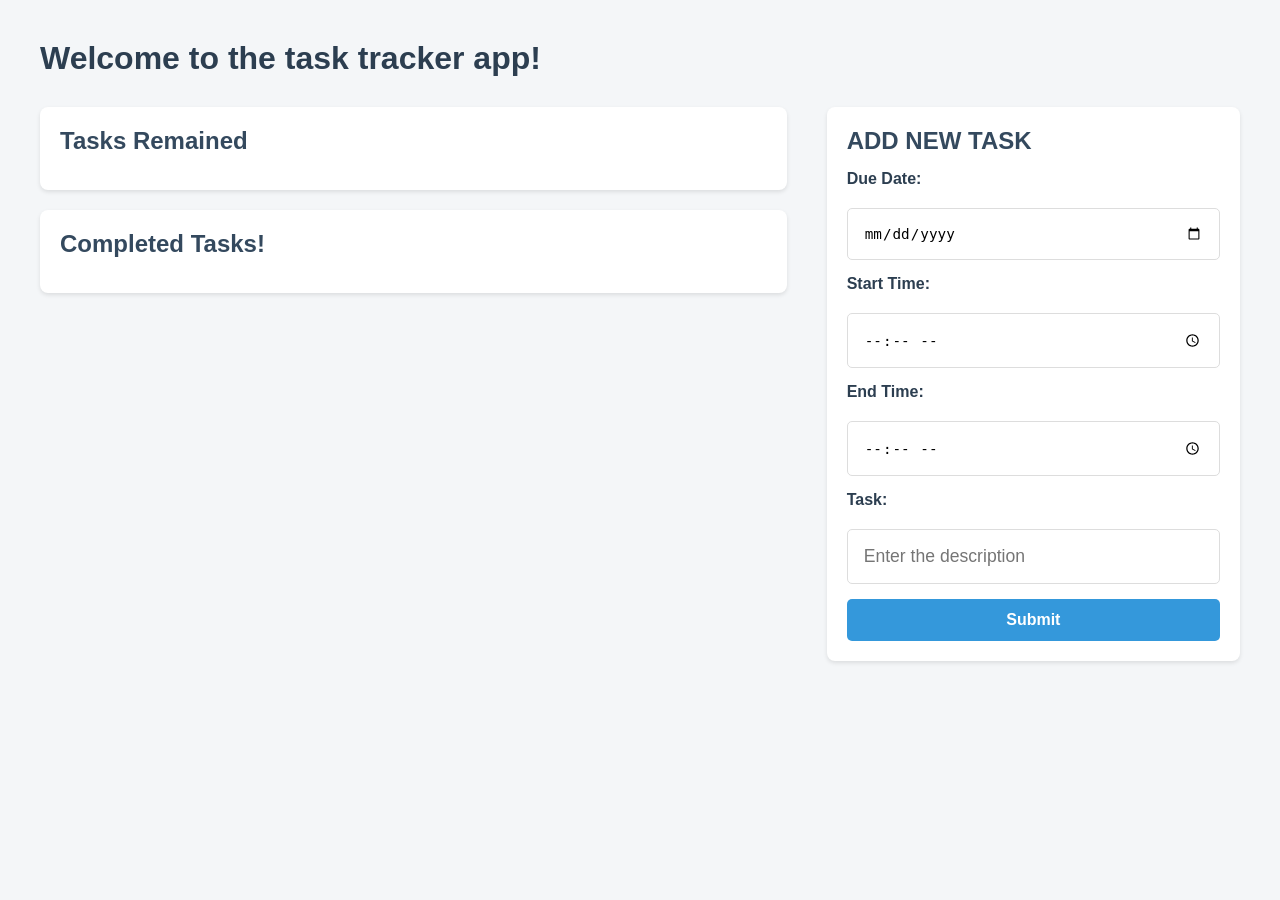
<file: index.html>
<!DOCTYPE html>
<html lang="en">
<head>
    <meta charset="UTF-8">
    <meta name="viewport" content="width=device-width, initial-scale=1.0">
    <title>Task Tracker</title>
    <link rel="stylesheet" href="style.css">
</head>
<body>

<header>
    <h1>Welcome to the task tracker app!</h1>
</header>

<main>
    <div class="task-columns">

        <section class="remained-tasks">
            <h2>Tasks Remained</h2>
            <ul id="remaining-list"></ul>
        </section>

        <section class="completed-tasks">
            <h2>Completed Tasks!</h2>
            <ul id="completed-list"></ul>
        </section>

    </div>

    <aside class="new-tasks">
        <h2>ADD NEW TASK</h2>
        <form id="task-form">
            <label for="date">Due Date:</label>
            <input id="date" type="date">

            <label for="start-time">Start Time: </label>
            <input id="start-time" type="time">

            <label for="end-time">End Time: </label>
            <input id="end-time" type="time">

            <label for="add_new_task">Task:</label>
            <input type="text" id="add_new_task" placeholder="Enter the description">

            <input type="submit" value="Submit">
        </form>
    </aside>
</main>

<script src="script.js"></script>
</body>
</html>
</file>
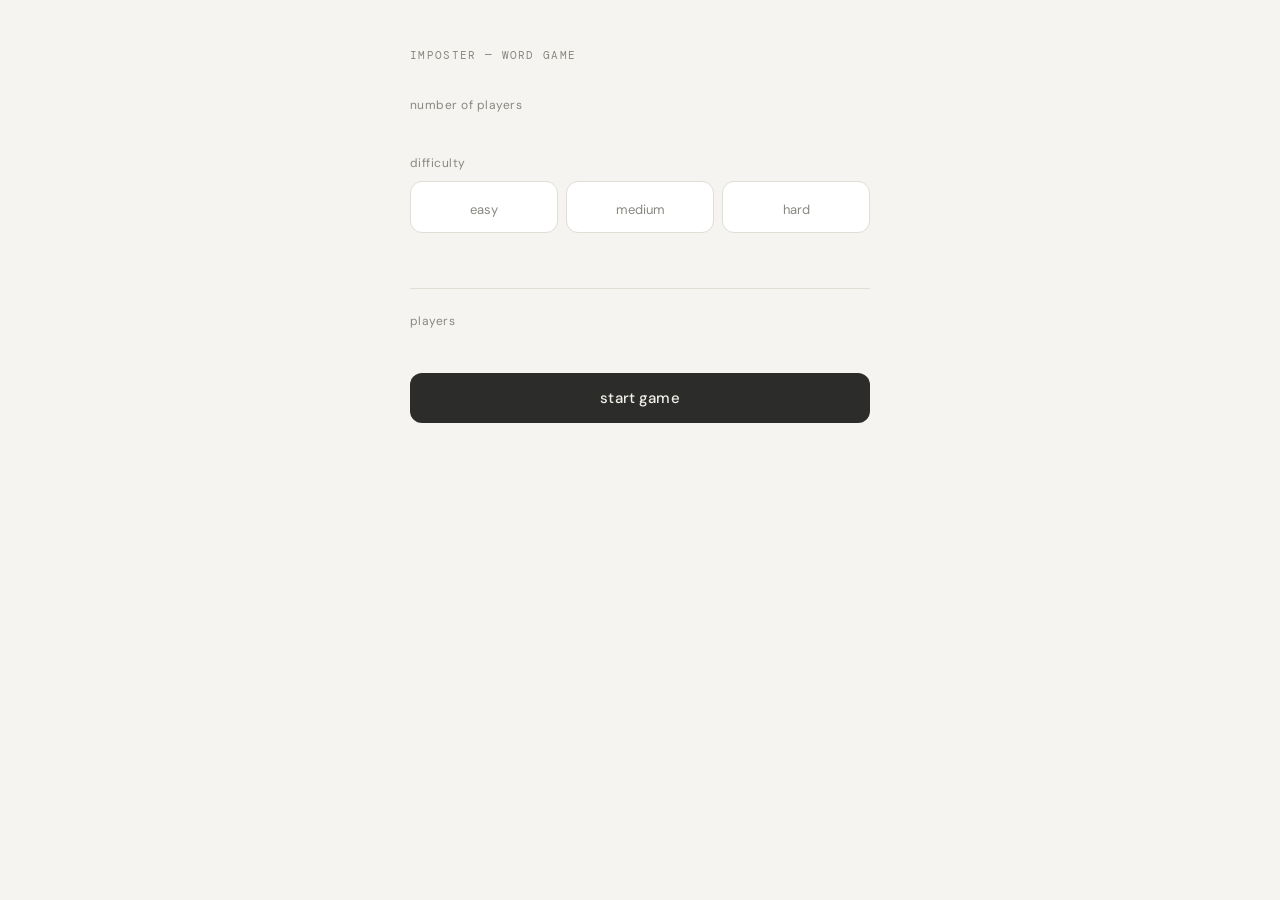
<file: ImposterGame/index.html>
<!DOCTYPE html>
<html lang="en">
<head>
  <meta charset="UTF-8" />
  <meta name="viewport" content="width=device-width, initial-scale=1.0" />
  <title>Imposter — Word Game</title>
  <link rel="preconnect" href="https://fonts.googleapis.com" />
  <link href="https://fonts.googleapis.com/css2?family=DM+Mono:wght@400;500&family=DM+Sans:wght@300;400;500&display=swap" rel="stylesheet" />
  <link rel="stylesheet" href="style.css" />
</head>
<body>

  <div class="wrap">
    <div class="game-title">imposter — word game</div>

    <!-- Player count -->
    <div class="section-label">number of players</div>
    <div class="player-count-row" id="countRow"></div>

    <!-- Difficulty -->
    <div class="section-label">difficulty</div>
    <div class="mode-row">
      <button class="mode-btn" id="mEasy" onclick="setMode('easy')">
        <span class="mode-icon"></span>easy
      </button>
      <button class="mode-btn" id="mMed" onclick="setMode('medium')">
        <span class="mode-icon"></span>medium
      </button>
      <button class="mode-btn" id="mHard" onclick="setMode('hard')">
        <span class="mode-icon"></span>hard
      </button>
    </div>
    <div class="mode-desc" id="modeDesc"></div>

    <div class="divider"></div>

    <!-- Players -->
    <div class="players-section">
      <div class="section-label" style="margin-bottom: 12px;">players</div>
      <div class="player-list" id="playerList"></div>
    </div>

    <button class="start-btn" onclick="startGame()">start game</button>
  </div>

  <script src="script.js"></script>

</body>
</html>
</file>
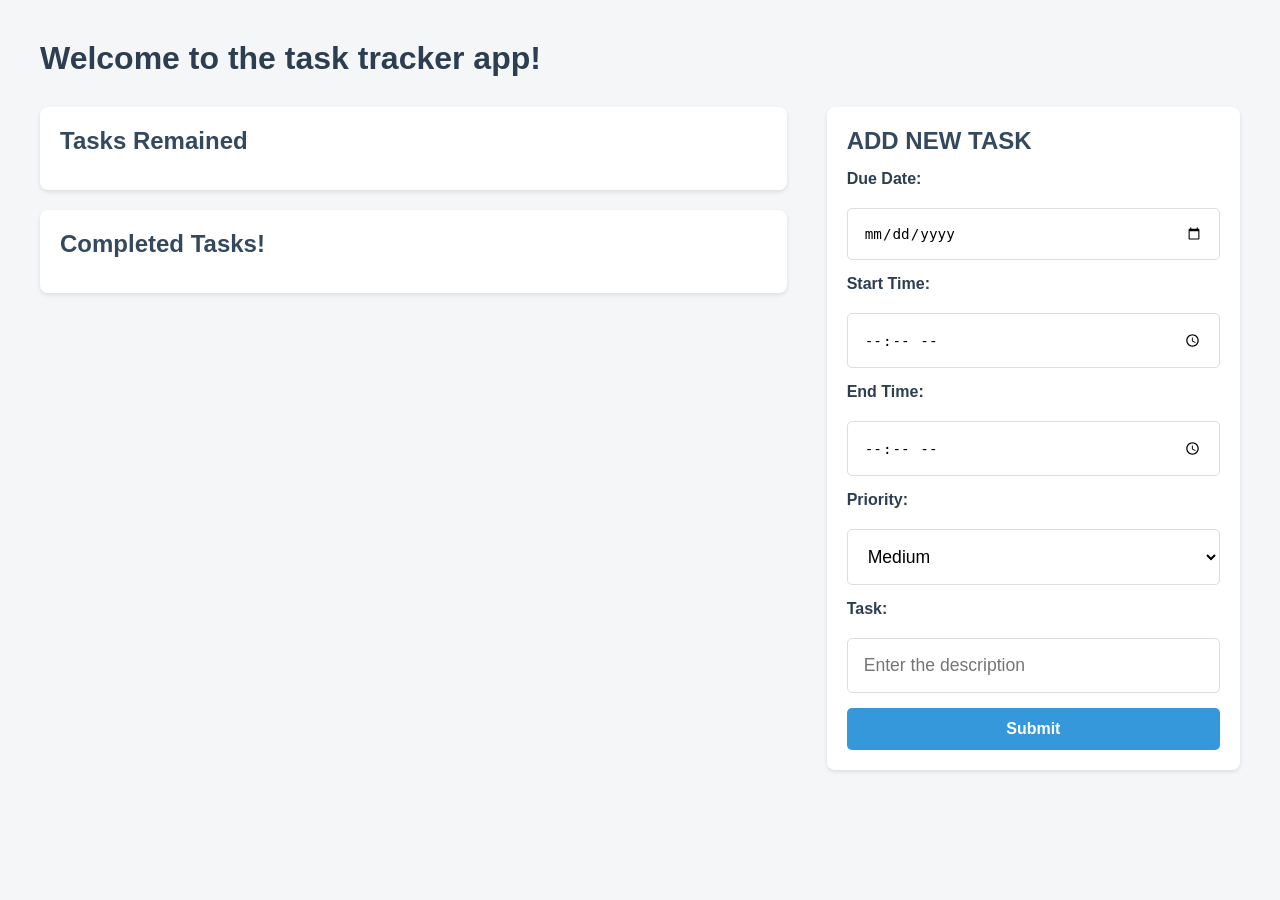
<file: TaskTracker/index.html>
<!DOCTYPE html>
<html lang="en">
<head>
    <meta charset="UTF-8">
    <meta name="viewport" content="width=device-width, initial-scale=1.0">
    <title>Task Tracker</title>
    <link rel="stylesheet" href="style.css">
</head>
<body>

<header>
    <h1>Welcome to the task tracker app!</h1>
</header>

<main>
    <div class="task-columns">

        <section class="remained-tasks">
            <h2>Tasks Remained</h2>
            <ul id="remaining-list"></ul>
        </section>

        <section class="completed-tasks">
            <h2>Completed Tasks!</h2>
            <ul id="completed-list"></ul>
        </section>

    </div>

    <aside class="new-tasks">
        <h2>ADD NEW TASK</h2>
        <form id="task-form">
            <label for="date">Due Date:</label>
            <input id="date" type="date">

            <label for="start-time">Start Time: </label>
            <input id="start-time" type="time">

            <label for="end-time">End Time: </label>
            <input id="end-time" type="time">

            <label for="priority">Priority:</label>
            <select id="priority">
                <option value="low">Low</option>
                <option value="medium" selected>Medium</option>
                <option value="high">High</option>
            </select>

            <label for="add_new_task">Task:</label>
            <input type="text" id="add_new_task" placeholder="Enter the description">

            <input type="submit" value="Submit">
        </form>
    </aside>
</main>

<script src="script.js"></script>
</body>
</html>
</file>
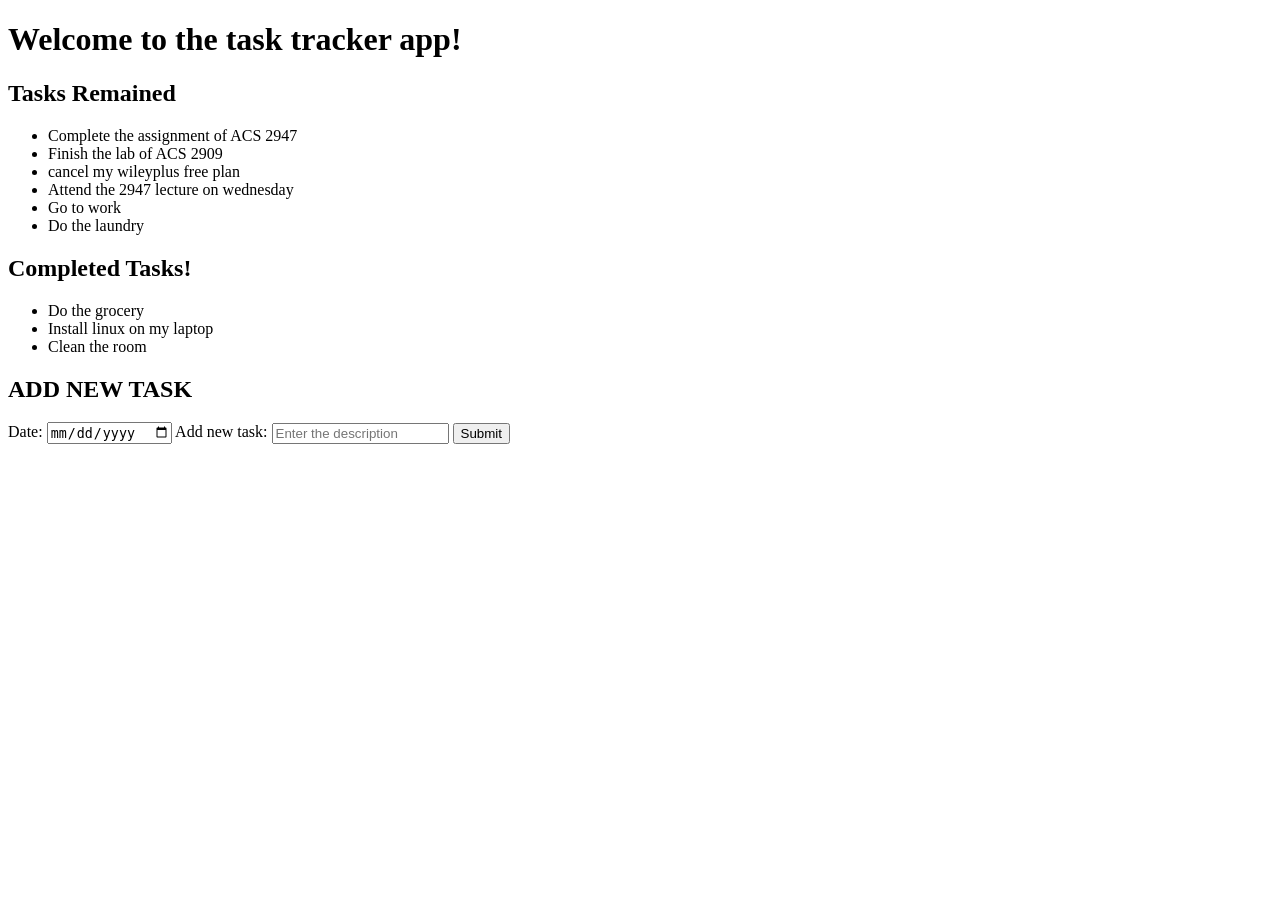
<file: ttindex.html>
<!DOCTYPE html>
<html lang="en">
<head>
    <meta charset="UTF-8">
    <meta name="viewport" content="width=device-width, initial-scale=1.0">
    <title>Task Tracker</title>
</head>
<body>
    <header>
        <h1>Welcome to the task tracker app!</h1>
    </header>
    <main>
        <section class="remained-tasks">
        <h2>Tasks Remained</h2>
        <ul id="remaining-list">
                <li>Complete the assignment of ACS 2947</li>
                <li>Finish the lab of ACS 2909</li>
                <li>cancel my wileyplus free plan</li>
                <li>Attend the 2947 lecture on wednesday</li>
                <li>Go to work</li>
                <li>Do the laundry</li>
        </ul>
    </section>
    <section class="completed-tasks">
        <h2>Completed Tasks!</h2>
        <ul id="completed-list">
                <li>Do the grocery</li>
                <li>Install linux on my laptop</li>
                <li>Clean the room</li>   
        </ul>
    </section>
     <aside class="new-tasks">
        <h2>ADD NEW TASK</h2>
        <form>
            <label for="date">Date: </label>
            <input type="date" name="date" placeholder="DATE">

            <label for="add_new_task">Add new task: </label>
            <input type="textarea" name="add_new_task" id="add_new_task" placeholder="Enter the description">

            <input type="submit" value="Submit">
        </form>
    </aside>
    </main>
   
</body>
</html>
</file>
<file: style.css>
/* Removes default browser spacing */
* {
    margin: 0;
    padding: 0;
    box-sizing: border-box;
}

/* Style the page background and font */
body { 
    font-family: Arial, Helvetica, sans-serif;
    background-color: #f4f6f8;
    padding: 40px;
}

/* Header styling */
header {
    margin-bottom: 30px;
}

header h1 {
    color: #2c3e50;
    font-size: 2em;
}

/* Make the main section flexible layout */
main {
    display: flex;
    gap: 40px;
    align-items: flex-start;
}

/* Left side task section takes more space */
.task-columns {
    flex: 2;
}

/* Right side add-task section smaller */
.new-tasks {
    flex: 1;
}

/* White card style */
section, 
.new-tasks {
    background: white;
    padding: 20px;
    border-radius: 8px;
    box-shadow: 0 2px 4px rgba(0,0,0,0.1);
}

/* Add spacing between sections */
section + section {
    margin-top: 20px;
}

/* Section headings */
h2 {
    margin-bottom: 15px;
    color: #34495e;
}

/* Task list styling */
ul {
    list-style: none;
}

li {
    padding: 12px;
    margin-bottom: 8px;
    background: #f8f9fa;
    border-radius: 5px;
    display: flex;
    align-items: center;
    gap: 10px;
}

/* Checkbox styling */
.task-checkbox {
    width: 18px;
    height: 18px;
    cursor: pointer;
}

li span {
    flex: 1;
}

/* Completed tasks styling */
.completed-tasks li {
    background-color: #dff2dd;
    color: #7f8c8d;
    text-decoration: line-through;
}

/* Form styling */
form {
    display: flex;
    flex-direction: column;
    gap: 15px;
}

label {
    font-weight: 600;
    color: #2c3e50;
    margin-bottom: 5px;
}

input[type="date"],
input[type="text"], 
input[type="time"] {
    padding: 16px;
    font-size: 1.1em;
    border: 1.1px solid #ddd;
    border-radius: 5px;
}

input[type="date"]:focus,
input[type="text"]:focus, 
input[type="time"]:focus{
    outline: none;
    border-color: #3498db;
}

input[type="submit"] {
    padding: 12px;
    background: #3498db;
    color: white;
    border: none;
    border-radius: 5px;
    font-size: 1em;
    cursor: pointer;
    font-weight: 600;
}

input[type="submit"]:hover {
    background: #2980b9;
}
</file>
<file: ImposterGame/style.css>
*, *::before, *::after {
  box-sizing: border-box;
  margin: 0;
  padding: 0;
}
 
body {
  font-family: 'DM Sans', sans-serif;
  background: #f5f4f0;
  min-height: 100vh;
  display: flex;
  justify-content: center;
  align-items: flex-start;
  padding: 3rem 1rem;
}
 
.wrap {
  width: 100%;
  max-width: 460px;
}

/* ── Title ── */
.game-title {
  font-family: 'DM Mono', monospace;
  font-size: 11px;
  letter-spacing: 0.12em;
  color: #888780;
  text-transform: uppercase;
  margin-bottom: 2.2rem;
}
 
/* ── Section labels ── */
.section-label {
  font-size: 12px;
  color: #888780;
  margin-bottom: 10px;
  font-weight: 400;
  letter-spacing: 0.04em;
}

/* ── Player count buttons ── */
.player-count-row {
  display: flex;
  gap: 8px;
  margin-bottom: 2rem;
  flex-wrap: wrap;
}
 
.count-btn {
  width: 44px;
  height: 44px;
  border-radius: 10px;
  border: 1px solid #e0ddd5;
  background: #ffffff;
  font-family: 'DM Mono', monospace;
  font-size: 14px;
  cursor: pointer;
  color: #888780;
  transition: all 0.15s ease;
  display: flex;
  align-items: center;
  justify-content: center;
}
 
.count-btn:hover {
  border-color: #b4b2a9;
  color: #2c2c2a;
}
 
.count-btn.active {
  background: #2c2c2a;
  border-color: #2c2c2a;
  color: #f1efe8;
}


/* ── Difficulty buttons ── */
.mode-row {
  display: flex;
  gap: 8px;
  margin-bottom: 0.6rem;
}
 
.mode-btn {
  flex: 1;
  padding: 14px 10px;
  border-radius: 12px;
  border: 1px solid #e0ddd5;
  background: #ffffff;
  font-family: 'DM Sans', sans-serif;
  font-size: 13px;
  cursor: pointer;
  color: #888780;
  transition: all 0.15s ease;
  text-align: center;
  font-weight: 400;
}
 
.mode-btn .mode-icon {
  display: block;
  font-size: 18px;
  margin-bottom: 5px;
}
 
.mode-btn:hover {
  border-color: #b4b2a9;
  color: #2c2c2a;
}
 
.mode-btn.active-easy {
  background: #e1f5ee;
  border-color: #5dcaa5;
  color: #085041;
}
 
.mode-btn.active-medium {
  background: #faeeda;
  border-color: #ef9f27;
  color: #412402;
}
 
.mode-btn.active-hard {
  background: #faece7;
  border-color: #d85a30;
  color: #4a1b0c;
}
 
/* ── Mode description ── */
.mode-desc {
  font-size: 12px;
  color: #888780;
  margin-bottom: 1.8rem;
  padding-left: 2px;
  min-height: 16px;
}
 
/* ── Divider ── */
.divider {
  height: 1px;
  background: #e0ddd5;
  margin-bottom: 1.5rem;
}
 
/* ── Player list ── */
.players-section {
  margin-bottom: 2rem;
}
 
.player-list {
  display: flex;
  flex-direction: column;
  gap: 8px;
}
 
.player-row {
  display: flex;
  align-items: center;
  gap: 8px;
  padding: 10px 14px;
  border: 1px solid #e0ddd5;
  border-radius: 10px;
  background: #ffffff;
}
 
.player-num {
  font-family: 'DM Mono', monospace;
  font-size: 11px;
  color: #b4b2a9;
  width: 20px;
  flex-shrink: 0;
}
 
.player-name-display {
  flex: 1;
  font-size: 14px;
  color: #2c2c2a;
  font-weight: 400;
}
 
.player-input {
  flex: 1;
  border: none;
  outline: none;
  font-size: 14px;
  font-family: 'DM Sans', sans-serif;
  background: transparent;
  color: #2c2c2a;
  padding: 0;
}
 
.rename-btn {
  background: none;
  border: none;
  cursor: pointer;
  padding: 2px 4px;
  color: #b4b2a9;
  font-size: 14px;
  border-radius: 4px;
  transition: color 0.1s;
  line-height: 1;
}
 
.rename-btn:hover {
  color: #5f5e5a;
}
 
.save-btn {
  font-size: 11px;
  font-family: 'DM Mono', monospace;
  background: none;
  border: 1px solid #e0ddd5;
  border-radius: 6px;
  padding: 3px 8px;
  cursor: pointer;
  color: #888780;
  transition: all 0.1s;
}
 
.save-btn:hover {
  border-color: #b4b2a9;
  color: #2c2c2a;
}
 
/* ── Start button ── */
.start-btn {
  width: 100%;
  padding: 15px;
  border-radius: 12px;
  border: none;
  background: #2c2c2a;
  color: #f1efe8;
  font-family: 'DM Sans', sans-serif;
  font-size: 15px;
  font-weight: 500;
  cursor: pointer;
  letter-spacing: 0.01em;
  transition: opacity 0.15s;
}
 
.start-btn:hover {
  opacity: 0.88;
}
 
.start-btn:active {
  opacity: 0.75;
  transform: scale(0.99);
}
</file>
<file: TaskTracker/style.css>
/* Removes default browser spacing */
* {
    margin: 0;
    padding: 0;
    box-sizing: border-box;
}

/* Style the page background and font */
body { 
    font-family: Arial, Helvetica, sans-serif;
    background-color: #f4f6f8;
    padding: 40px;
}

/* Header styling */
header {
    margin-bottom: 30px;
}

header h1 {
    color: #2c3e50;
    font-size: 2em;
}

/* Make the main section flexible layout */
main {
    display: flex;
    gap: 40px;
    align-items: flex-start;
}

/* Left side task section takes more space */
.task-columns {
    flex: 2;
}

/* Right side add-task section smaller */
.new-tasks {
    flex: 1;
}

/* White card style */
section, 
.new-tasks {
    background: white;
    padding: 20px;
    border-radius: 8px;
    box-shadow: 0 2px 4px rgba(0,0,0,0.1);
}

/* Add spacing between sections */
section + section {
    margin-top: 20px;
}

/* Section headings */
h2 {
    margin-bottom: 15px;
    color: #34495e;
}

/* Task list styling */
ul {
    list-style: none;
}

li {
    padding: 12px;
    margin-bottom: 8px;
    background: #f8f9fa;
    border-radius: 5px;
    display: flex;
    align-items: center;
    gap: 10px;
}

/* Checkbox styling */
.task-checkbox {
    width: 18px;
    height: 18px;
    cursor: pointer;
}

li span {
    flex: 1;
}

/* Completed tasks styling */
.completed-tasks li {
    background-color: #dff2dd;
    color: #7f8c8d;
    text-decoration: line-through;
}

/* Form styling */
form {
    display: flex;
    flex-direction: column;
    gap: 15px;
}

label {
    font-weight: 600;
    color: #2c3e50;
    margin-bottom: 5px;
}

input[type="date"],
input[type="text"], 
input[type="time"] {
    padding: 16px;
    font-size: 1.1em;
    border: 1.1px solid #ddd;
    border-radius: 5px;
}

input[type="date"]:focus,
input[type="text"]:focus, 
input[type="time"]:focus{
    outline: none;
    border-color: #3498db;
}

input[type="submit"] {
    padding: 12px;
    background: #3498db;
    color: white;
    border: none;
    border-radius: 5px;
    font-size: 1em;
    cursor: pointer;
    font-weight: 600;
}

input[type="submit"]:hover {
    background: #2980b9;
}
.priority-badge { 
    font-size: 0.75 em;
    font-weight: 700;
    padding: 2px, 8px;
    border-radius: 12px ;
    text-transform: uppercase;
    letter-spacing: 0.5px;
}

.priority-high { 
    background: #fde8e8; 
    color: #c0392b;
}
.priority-medium { 
    background: #fef3e2;
    color: #e67e22;
}
.priority-low { 
    background: #e8f8f0;
    color: #27ae60;
}

select { 
    padding: 16px;
    font-size: 1.1em;
    border: 1.1px solid #ddd;
    border-radius: 5px;
    background: white;
    cursor: pointer;
}

select:focus { 
    outline: none; 
    border-color: #3498db;
}

.task-actions { 
    display: flex;
    gap: 6px; 
    margin-left: auto;
}

.btn-delete, 
.btn-edit { 
    border: none;
    border-radius: 5px;
    padding: 4px 10px;
    font-size: 0.85 em;
    cursor: pointer;
    font-weight: 600;

}

.btn-delete { 
    background: #fde8e8;
    color: #c0392b;
}

.btn-delete:hover{ 
    background: #c0392b;
    color: white;
}

.btn-edit { 
    background: #eaf4ff;
    color: #2980b9;
}

.btn-edit:hover { 
    background: #2980b9;
    color: white;
}

/* the little input that appears when editing */
.edit-input{
    flex: 1;
    padding: 4px 8px ;
    font-size: 1em;
    border: 1.5px solid #3498db;
    border-radius: 5px;
}

.btn-save{
    border: none;
    border-radius: 5px;
    padding: 4px 10px;
    font-size: 0.85em;
    cursor: pointer;
    font-weight: 600;
    background: #e8f8f0;
    color: #27ae60;
}

.btn-save:hover {
    background: #27ae60;
    color: white;
}
</file>
